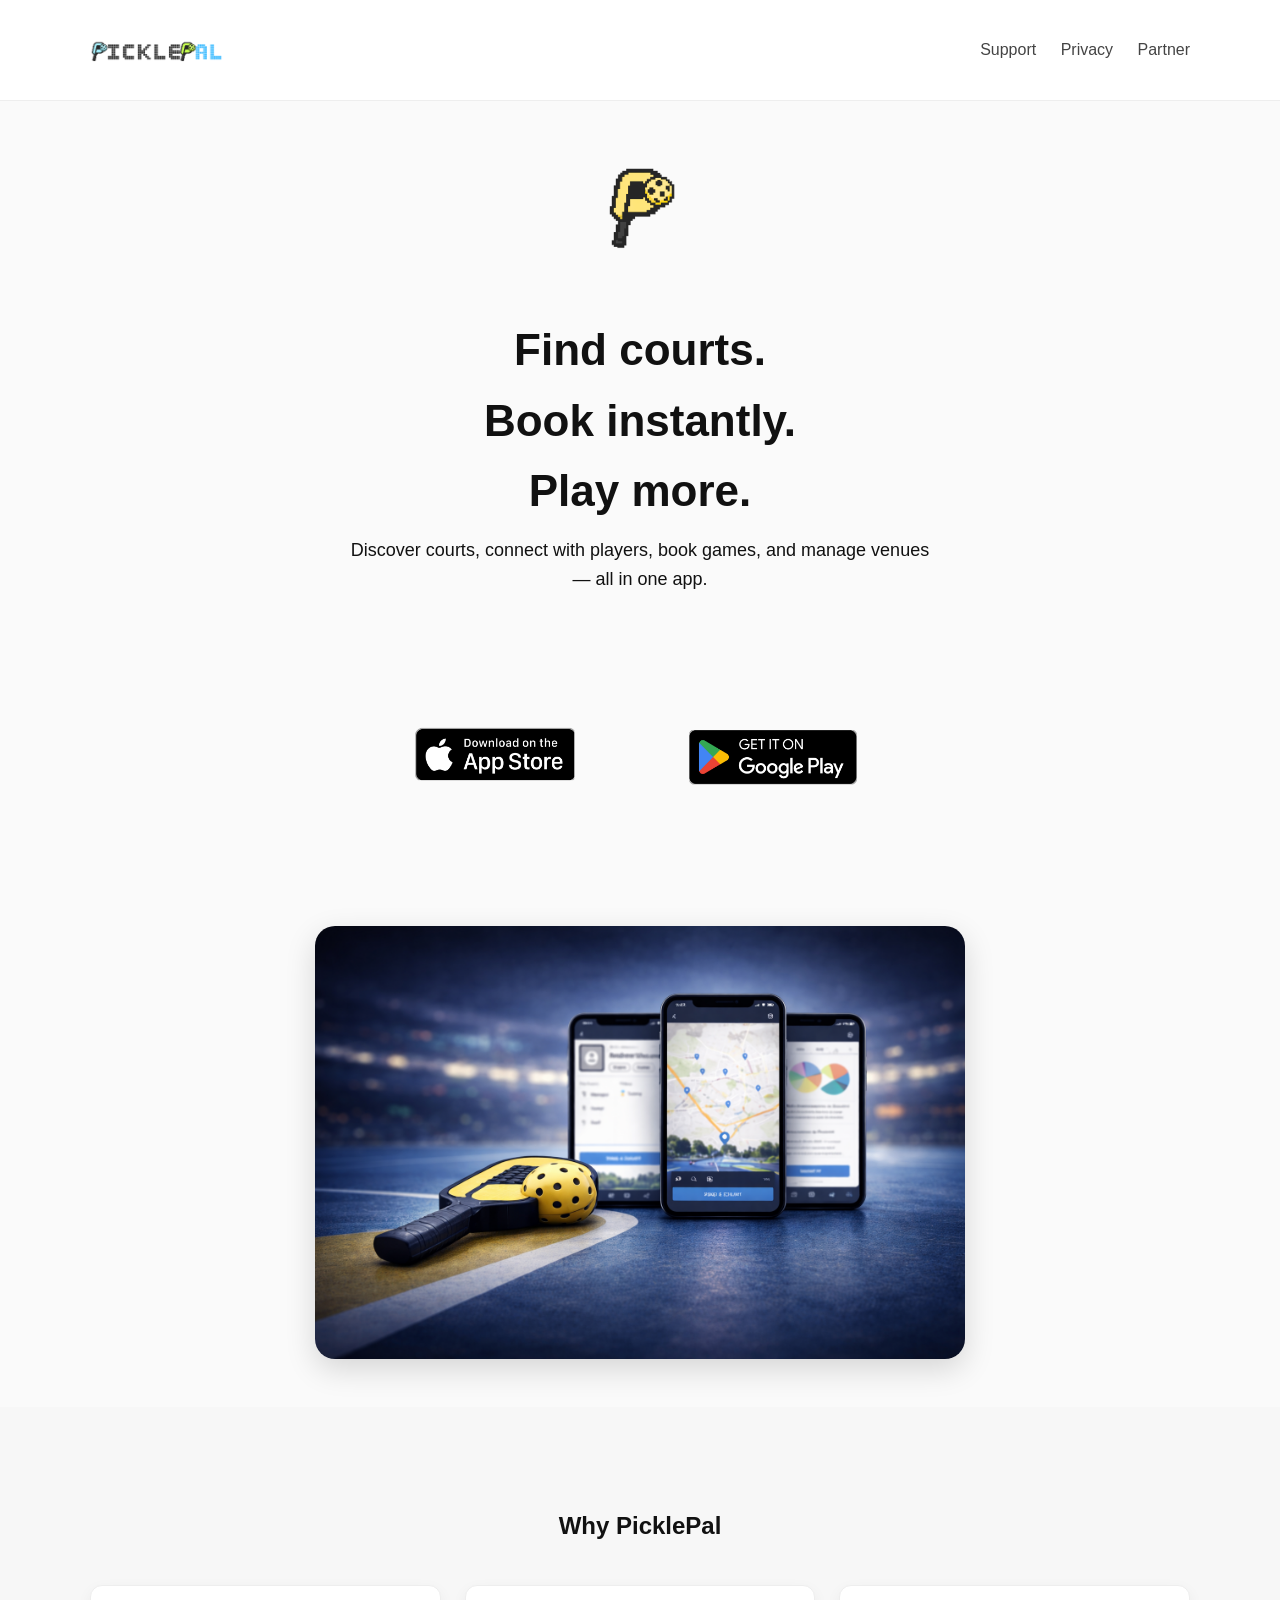
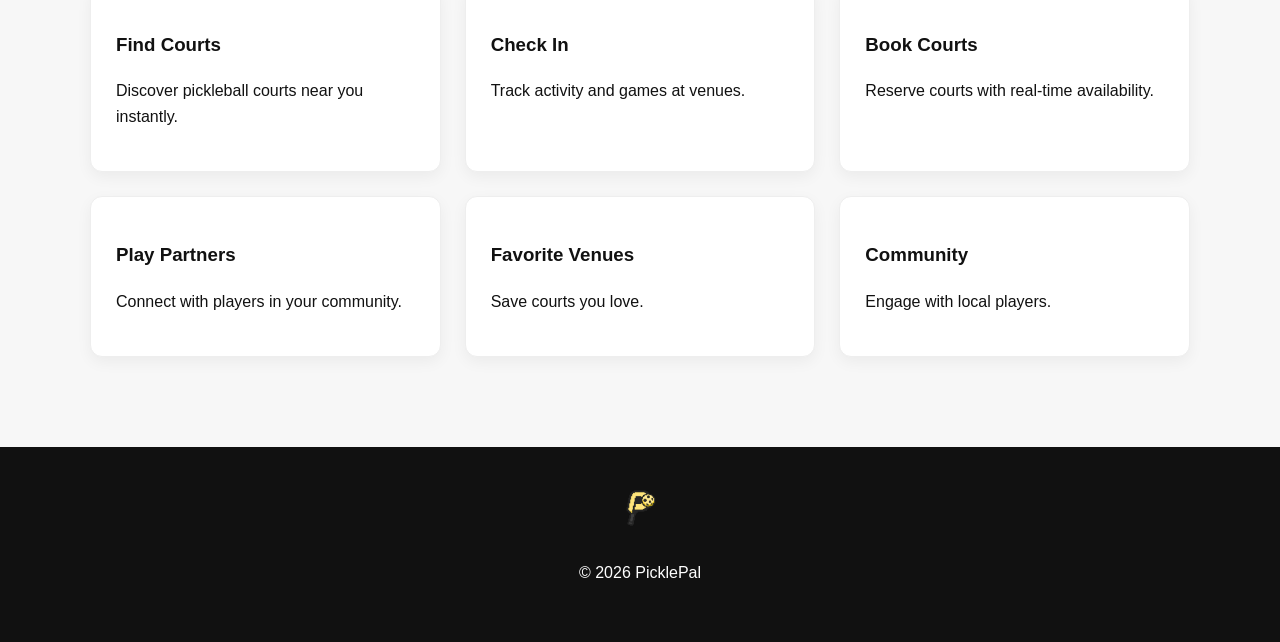
<file: index.html>
<!DOCTYPE html>
<html lang="en">

<head>

<meta charset="UTF-8">
<meta name="viewport" content="width=device-width, initial-scale=1.0">

<title>PicklePal</title>

<link rel="stylesheet" href="styles.css">

<link rel="icon" type="image/png" href="assets/PBPP.png">

</head>

<body>



<header class="header">

<div class="nav container">

<a href="index.html">

<img src="assets/PPL.png" class="logo">

</a>

<nav>

<a href="support.html">Support</a>

<a href="privacy.html">Privacy</a>

<a href="partner.html">Partner</a>

</nav>

</div>

</header>



<section class="hero">

<img src="assets/PPIcon.png" class="hero-icon">

<h1>

Find courts.<br>

Book instantly.<br>

Play more.

</h1>

<p>

Discover courts, connect with players, book games,
and manage venues — all in one app.

</p>



<div class="store-buttons">

<a href="#">

<img src="assets/AppStore.png">

</a>



<a href="#">

<img src="assets/googleplay.png">

</a>

</div>



<div class="hero-image">

<img src="assets/image.png">

</div>



</section>



<section class="features container">

<h2>Why PicklePal</h2>



<div class="feature-grid">



<div class="feature">

<h3>Find Courts</h3>

<p>Discover pickleball courts near you instantly.</p>

</div>



<div class="feature">

<h3>Check In</h3>

<p>Track activity and games at venues.</p>

</div>



<div class="feature">

<h3>Book Courts</h3>

<p>Reserve courts with real-time availability.</p>

</div>



<div class="feature">

<h3>Play Partners</h3>

<p>Connect with players in your community.</p>

</div>



<div class="feature">

<h3>Favorite Venues</h3>

<p>Save courts you love.</p>

</div>



<div class="feature">

<h3>Community</h3>

<p>Engage with local players.</p>

</div>



</div>

</section>



<footer class="footer">

<img src="assets/PPIcon.png" class="footer-icon">

<p>© 2026 PicklePal</p>

</footer>



</body>

</html>
</file>
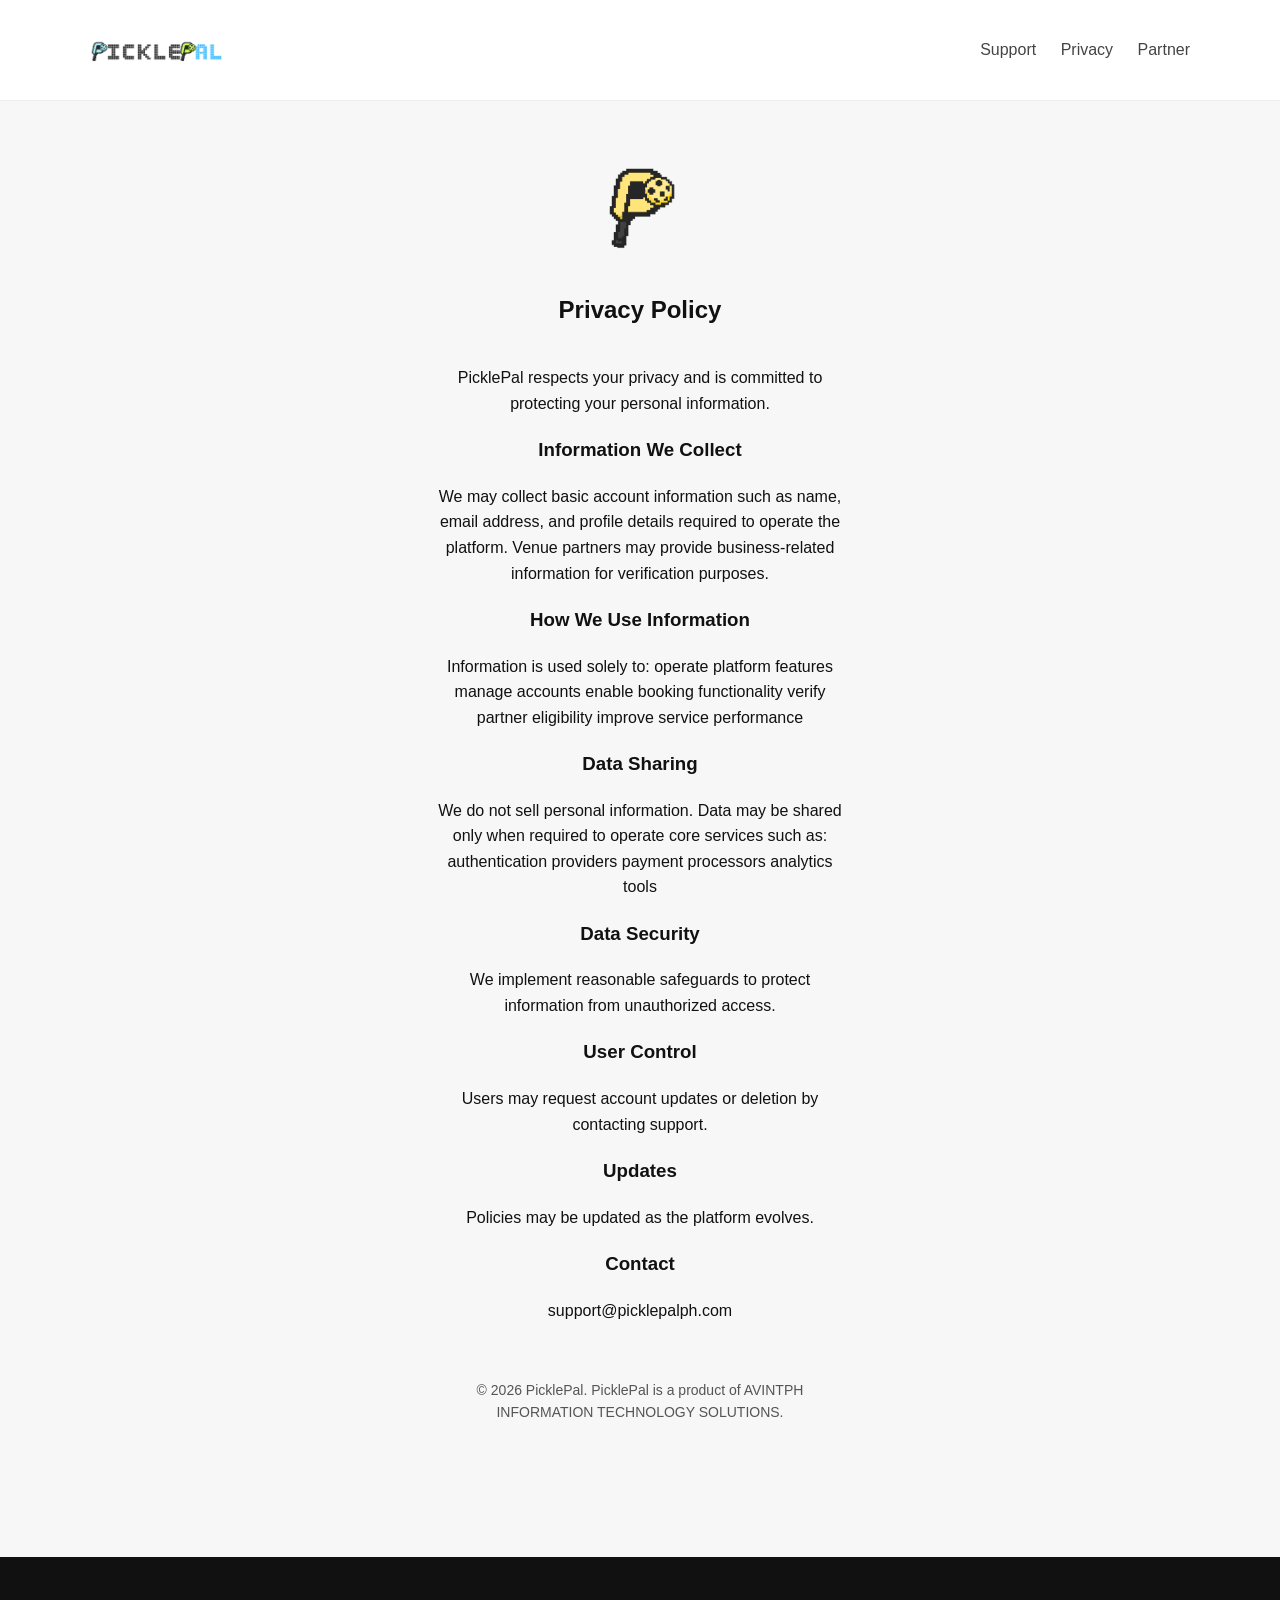
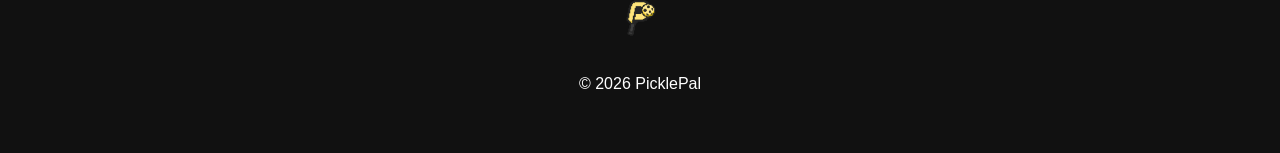
<file: privacy.html>
<!DOCTYPE html>
<html lang="en">

<head>

<meta charset="UTF-8">
<meta name="viewport" content="width=device-width, initial-scale=1.0">

<title>Privacy Policy - PicklePal</title>

<link rel="stylesheet" href="styles.css">
<link rel="icon" href="assets/PBPP.png">

</head>

<body>


<header class="header">

<div class="nav container">

<a href="index.html">
<img src="assets/PPL.png" class="logo">
</a>

<nav>

<a href="support.html">Support</a>
<a href="privacy.html">Privacy</a>
<a href="partner.html">Partner</a>

</nav>

</div>

</header>



<section class="support">

<img src="assets/PPIcon.png" class="hero-icon">

<h1>Privacy Policy</h1>

<div class="support-grid">

<div class="support-card">


<p>

PicklePal respects your privacy and is committed to protecting your personal information.

</p>


<h3>Information We Collect</h3>

<p>

We may collect basic account information such as name, email address, and profile details required to operate the platform.

Venue partners may provide business-related information for verification purposes.

</p>


<h3>How We Use Information</h3>

<p>

Information is used solely to:

operate platform features  
manage accounts  
enable booking functionality  
verify partner eligibility  
improve service performance  

</p>


<h3>Data Sharing</h3>

<p>

We do not sell personal information.

Data may be shared only when required to operate core services such as:

authentication providers  
payment processors  
analytics tools  

</p>


<h3>Data Security</h3>

<p>

We implement reasonable safeguards to protect information from unauthorized access.

</p>


<h3>User Control</h3>

<p>

Users may request account updates or deletion by contacting support.

</p>


<h3>Updates</h3>

<p>

Policies may be updated as the platform evolves.

</p>


<h3>Contact</h3>

<p>

support@picklepalph.com

</p>


<br>


<p style="opacity:.7;font-size:14px">

© 2026 PicklePal.  
PicklePal is a product of AVINTPH INFORMATION TECHNOLOGY SOLUTIONS.

</p>


</div>

</div>

</section>



<footer class="footer">

<img src="assets/PPIcon.png" class="footer-icon">

<p>© 2026 PicklePal</p>

</footer>



</body>

</html>
</file>
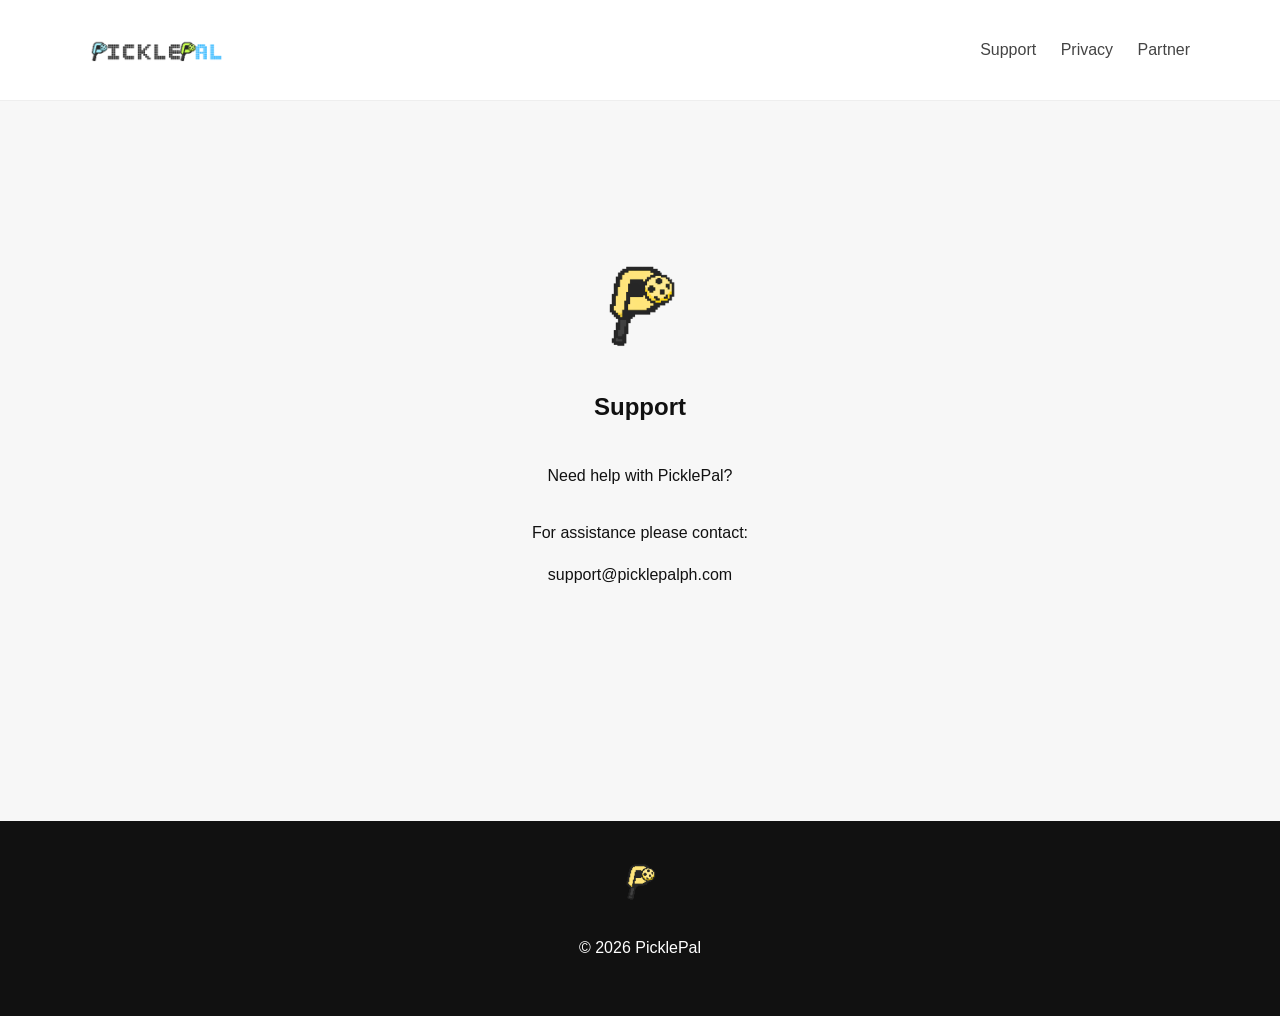
<file: support.html>
<!DOCTYPE html>
<html lang="en">

<head>

<meta charset="UTF-8">
<meta name="viewport" content="width=device-width, initial-scale=1.0">

<title>Support - PicklePal</title>

<link rel="stylesheet" href="styles.css">

<link rel="icon" href="assets/PBPP.png">

</head>

<body>


<header class="header">

<div class="nav container">

<a href="index.html">

<img src="assets/PPL.png" class="logo">

</a>


<nav>

<a href="support.html">Support</a>
<a href="privacy.html">Privacy</a>
<a href="partner.html">Partner</a>

</nav>

</div>

</header>



<section class="support">

<img src="assets/PPIcon.png" class="hero-icon">


<h1>Support</h1>


<p>

Need help with PicklePal?

</p>


<div class="support-grid">


<div class="support-card">


<p>

For assistance please contact:

</p>


<p>

support@picklepalph.com

</p>


</div>

</div>

</section>



<footer class="footer">

<img src="assets/PPIcon.png" class="footer-icon">

<p>© 2026 PicklePal</p>

</footer>



</body>

</html>
</file>
<file: styles.css>
/* BASE */

body{
font-family:-apple-system,BlinkMacSystemFont,Segoe UI,Roboto,sans-serif;
margin:0;
background:#f7f7f7;
color:#111;
line-height:1.6;
}

.container{
max-width:1100px;
margin:auto;
padding:30px 20px;
}



/* HEADER */

.header{
background:white;
border-bottom:1px solid #eee;
}

.nav{
display:flex;
align-items:center;
justify-content:space-between;
}

.logo{
height:40px;
width:auto;
display:block;
}

nav a{
margin-left:20px;
text-decoration:none;
color:#444;
font-weight:500;
}



/* HERO */

.hero{
text-align:center;
padding:60px 20px 40px;
background:#fafafa;
}

.hero-icon{
height:90px;
width:auto;
margin-bottom:20px;
}

.hero h1{
font-size:44px;
margin-bottom:10px;
}

.hero p{
font-size:18px;
max-width:600px;
margin:auto;
}



/* STORE BUTTONS */

.store-buttons{
  margin-top:28px;
  display:flex;
  justify-content:center;
  gap:16px;
  flex-wrap:wrap;
}

/* force correct badge size */
.store-buttons img{
  height:264px !important;
  width:auto;
  display:block;
}

/* optional hover */
.store-buttons img:hover{
  transform:translateY(-2px);
}



/* HERO IMAGE */

.hero-image{
margin-top:40px;
}

.hero-image img{
width:100%;
max-width:650px;
border-radius:20px;
box-shadow:0 10px 30px rgba(0,0,0,0.15);
}



/* FEATURES */

.features{
padding-top:80px;
}

.features h2{
text-align:center;
margin-bottom:40px;
}

.feature-grid{
display:grid;
grid-template-columns:repeat(3,1fr);
gap:24px;
margin-top:40px;
}

@media (max-width:900px){
.feature-grid{
grid-template-columns:repeat(2,1fr);
}
}

@media (max-width:600px){
.feature-grid{
grid-template-columns:1fr;
}
}

.feature{
background:white;
padding:25px;
border-radius:12px;
border:1px solid #eee;
box-shadow:0 5px 15px rgba(0,0,0,0.05);
}



/* SUPPORT / PRIVACY / PARTNER */

.support{
display:flex;
flex-direction:column;
align-items:center;
justify-content:center;
text-align:center;
padding:60px 20px;
min-height:60vh;
}

.support-grid{
display:flex;
justify-content:center;
width:100%;
}

.support-card{
max-width:420px;
width:100%;
margin:0 auto;
text-align:center;
}



/* FORM */

.email-input{
width:100%;
max-width:320px;
padding:12px;
border-radius:8px;
border:1px solid #ccc;
margin-top:15px;
font-size:16px;
}

.cta-button{
display:inline-block;
padding:14px 24px;
background:#007AFF;
color:white;
border:none;
border-radius:8px;
font-weight:600;
cursor:pointer;
margin-top:15px;
}

.cta-button:hover{
background:#005FCC;
}



/* MODAL (future use safe) */

.modal{
display:none;
position:fixed;
top:0;
left:0;
width:100%;
height:100%;
background:rgba(0,0,0,0.6);
justify-content:center;
align-items:center;
z-index:1000;
}

.modal-content{
background:white;
padding:30px;
border-radius:12px;
max-width:500px;
width:90%;
}

.close{
float:right;
font-size:22px;
cursor:pointer;
}



/* FOOTER */

.footer{
text-align:center;
padding:40px 20px;
background:#111;
color:white;
margin-top:60px;
}

.footer-icon{
height:40px;
margin-bottom:10px;
}



/* BUTTON */

.apply-button{
display:inline-block;
margin-top:20px;
padding:14px 28px;
background:#007AFF;
color:white;
text-decoration:none;
border-radius:10px;
font-weight:600;
font-size:16px;
box-shadow:0 8px 20px rgba(0,0,0,0.15);
transition:0.2s;
}

.apply-button:hover{
background:#005FCC;
}
</file>
